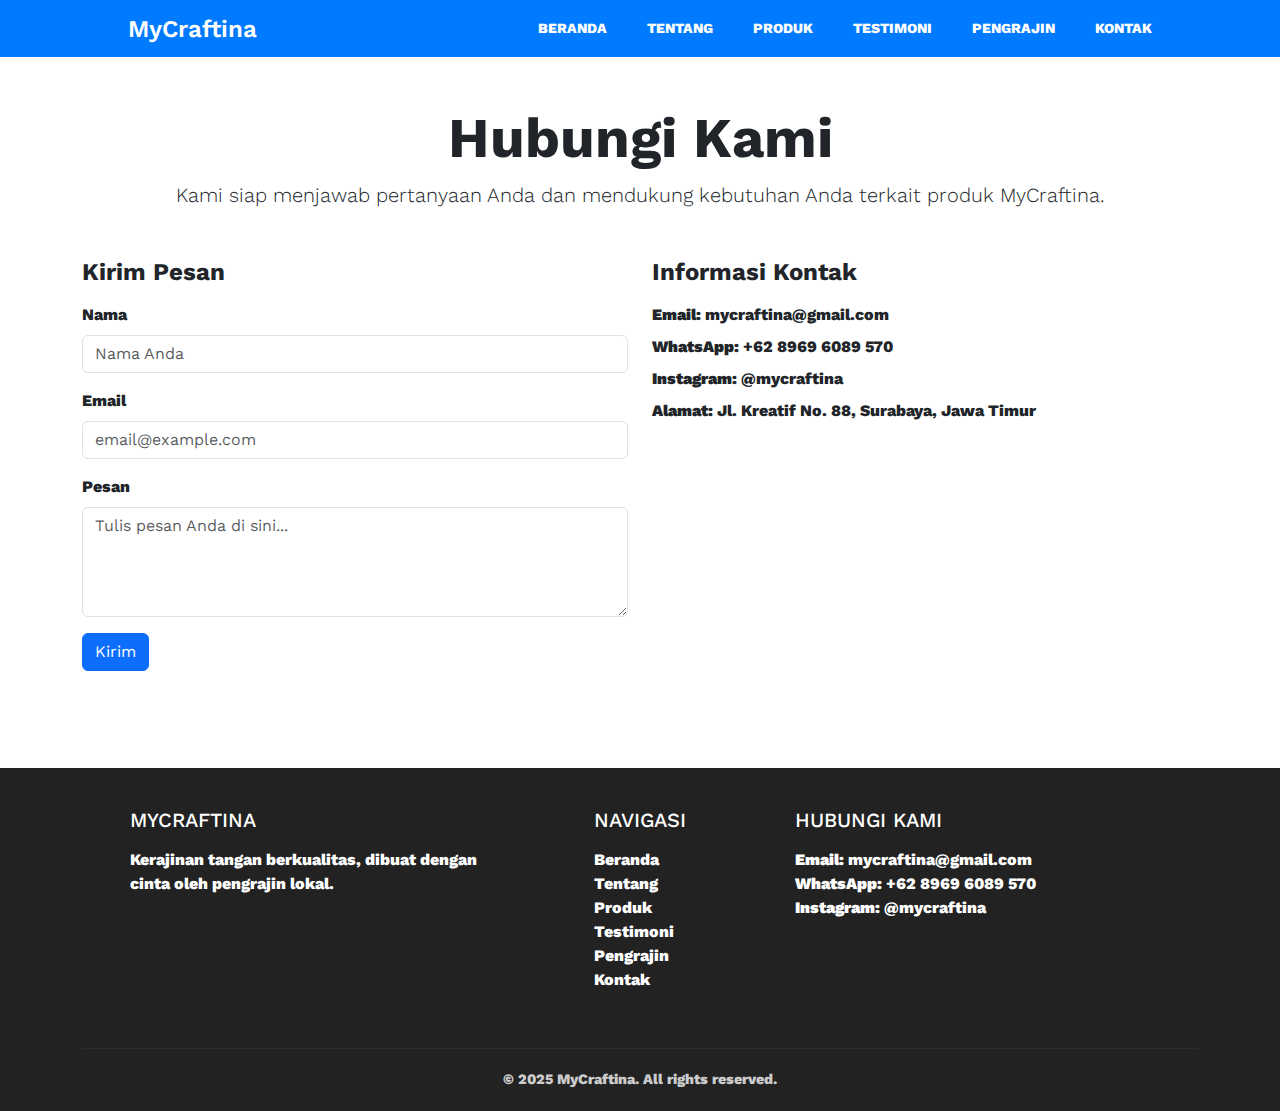
<file: kontak.html>
<!DOCTYPE html>
<html lang="en">

<head>
    <meta charset="UTF-8">
    <meta name="viewport" content="width=device-width, initial-scale=1.0">
    <title>Kontak - MyCraftina</title>
    <link href="https://cdn.jsdelivr.net/npm/bootstrap@5.3.3/dist/css/bootstrap.min.css" rel="stylesheet">
    <link rel="stylesheet" href="style/nav.css">
</head>

<body>

    <!-- Navbar -->
    <header>
        <div class="navcontainer">
            <div class="logo" href="index.html">MyCraftina</div>
            <nav>
                <ul>
                    <li><a href="index.html">Beranda</a></li>
                    <li><a href="tentang.html">Tentang</a></li>
                    <li><a href="produk.html">Produk</a></li>
                    <li><a href="testimoni.html">Testimoni</a></li>
                    <li><a href="pengrajin.html">Pengrajin</a></li>
                    <li><a href="kontak.html" class="active">Kontak</a></li>
                </ul>
            </nav>
        </div>
    </header>

    <!-- Main Content -->
    <main class="container py-5">
        <section class="text-center mb-5">
            <h1 class="display-4 fw-bold">Hubungi Kami</h1>
            <p class="lead">Kami siap menjawab pertanyaan Anda dan mendukung kebutuhan Anda terkait produk MyCraftina.</p>
        </section>

        <section class="row">
            <!-- Form Kontak -->
            <div class="col-md-6 mb-4">
                <h4 class="fw-bold mb-3">Kirim Pesan</h4>
                <form>
                    <div class="mb-3">
                        <label for="nama" class="form-label">Nama</label>
                        <input type="text" class="form-control" id="nama" placeholder="Nama Anda" required>
                    </div>
                    <div class="mb-3">
                        <label for="email" class="form-label">Email</label>
                        <input type="email" class="form-control" id="email" placeholder="email@example.com" required>
                    </div>
                    <div class="mb-3">
                        <label for="pesan" class="form-label">Pesan</label>
                        <textarea class="form-control" id="pesan" rows="4" placeholder="Tulis pesan Anda di sini..." required></textarea>
                    </div>
                    <button type="submit" class="btn btn-primary">Kirim</button>
                </form>
            </div>

            <!-- Informasi Kontak -->
            <div class="col-md-6 mb-4">
                <h4 class="fw-bold mb-3">Informasi Kontak</h4>
                <ul class="list-unstyled">
                    <li class="mb-2"><strong>Email:</strong> mycraftina@gmail.com</li>
                    <li class="mb-2"><strong>WhatsApp:</strong> +62 8969 6089 570</li>
                    <li class="mb-2"><strong>Instagram:</strong> @mycraftina</li>
                    <li class="mb-2"><strong>Alamat:</strong> Jl. Kreatif No. 88, Surabaya, Jawa Timur</li>
                </ul>
                <!-- Opsional: Peta -->
                <div class="mt-3">
                    <iframe src="https://www.google.com/maps/embed?pb=!1m18!1m12!1m3!1d15856.10037066432!2d112.77478620696792!3d-7.335706126195384!2m3!1f0!2f0!3f0!3m2!1i1024!2i768!4f13.1!3m3!1m2!1s0x2dd7fab87edcad15%3A0xb26589947991eea1!2sUniversitas%20Pembangunan%20Nasional%20%22Veteran%22%20Jawa%20Timur!5e0!3m2!1sid!2sid!4v1744966070598!5m2!1sid!2sid" width="100%" height="250" style="border:0;" allowfullscreen="" loading="lazy"></iframe>
                </div>
            </div>
        </section>
    </main>

    <!-- Footer -->
    <footer>
        <div class="container">
            <div class="row text-center text-md-start justify-content-center">
                <div class="col-md-4 mb-4">
                    <h5>MYCRAFTINA</h5>
                    <p>Kerajinan tangan berkualitas, dibuat dengan cinta oleh pengrajin lokal.</p>
                </div>
                <div class="col-md-3 mb-4 d-flex justify-content-center">
                    <div>
                        <h5>NAVIGASI</h5>
                        <ul class="list-unstyled">
                            <li><a href="index.html">Beranda</a></li>
                            <li><a href="tentang.html">Tentang</a></li>
                            <li><a href="produk.html">Produk</a></li>
                            <li><a href="testimoni.html">Testimoni</a></li>
                            <li><a href="pengrajin.html">Pengrajin</a></li>
                            <li><a href="kontak.html">Kontak</a></li>
                        </ul>
                    </div>
                </div>
                <div class="col-md-4 mb-4">
                    <h5>HUBUNGI KAMI</h5>
                    <ul class="list-unstyled">
                        <li><strong>Email:</strong> mycraftina@gmail.com</li>
                        <li><strong>WhatsApp:</strong> +62 8969 6089 570</li>
                        <li><strong>Instagram:</strong> @mycraftina</li>
                    </ul>
                </div>
            </div>
            <hr>
            <div class="copyright">
                &copy; 2025 MyCraftina. All rights reserved.
            </div>
        </div>
    </footer>

    <script src="https://cdn.jsdelivr.net/npm/bootstrap@5.3.3/dist/js/bootstrap.bundle.min.js"></script>
</body>

</html>
</file>
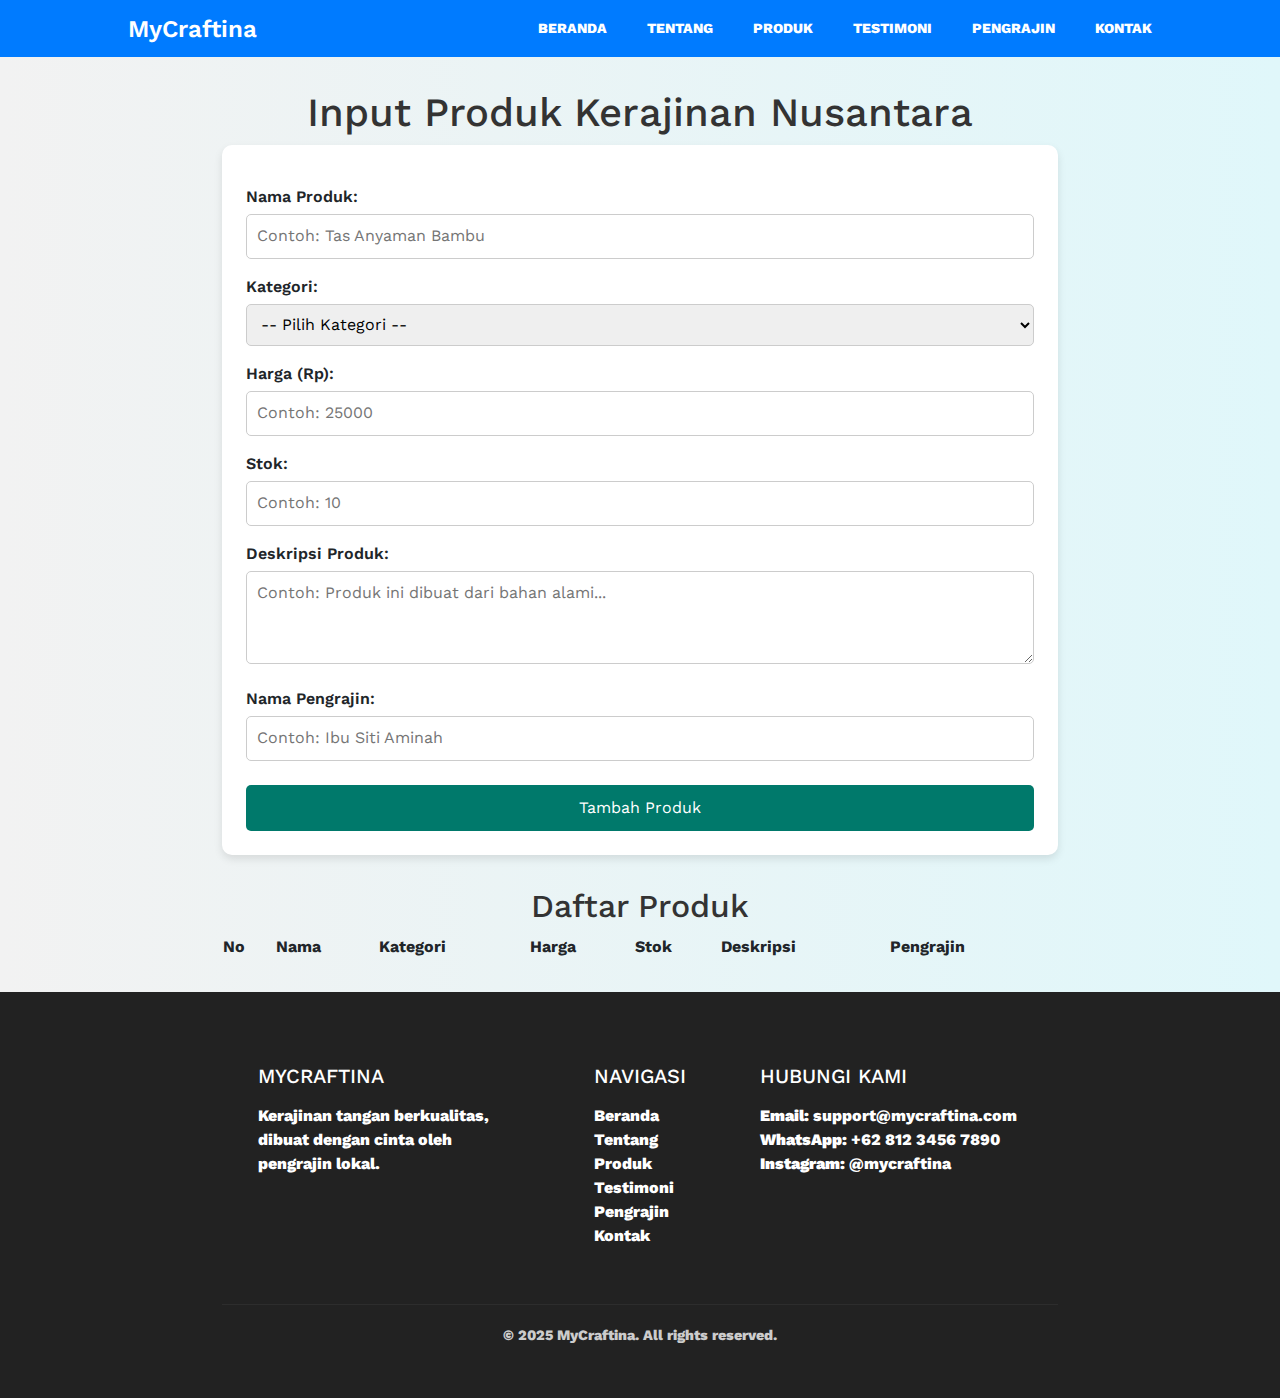
<file: produk.html>
<!DOCTYPE html>
<html lang="id">
<head>
    <meta charset="UTF-8" />
    <meta name="viewport" content="width=device-width, initial-scale=1.0" />
    <title>Kerajinan Nusantara - Produk</title>

    <!-- DataTables CSS -->
    <link rel="stylesheet" href="https://cdn.datatables.net/1.13.6/css/jquery.dataTables.min.css" />
    <link rel="stylesheet" href="https://cdn.datatables.net/responsive/2.5.0/css/responsive.dataTables.min.css"/>
    <link href="https://cdn.jsdelivr.net/npm/bootstrap@5.3.3/dist/css/bootstrap.min.css" rel="stylesheet">
    <link rel="stylesheet" href="style/nav.css">
    <link rel="stylesheet" href="style/style-produk.css" />
</head>
<body>

    <!-- Navbar -->
    <header>
        <div class="navcontainer">
            <div class="logo" href="index.html">MyCraftina</div>
            <nav>
                <ul>
                    <li><a href="index.html">Beranda</a></li>
                    <li><a href="tentang.html">Tentang</a></li>
                    <li><a href="produk.html">Produk</a></li>
                    <li><a href="testimoni.html">Testimoni</a></li>
                    <li><a href="pengrajin.html">Pengrajin</a></li>
                    <li><a href="kontak.html">Kontak</a></li>
                </ul>
            </nav>
        </div>
    </header>


  <div class="container">
    <h1>Input Produk Kerajinan Nusantara</h1>

    <form id="form-produk">
      <label for="nama">Nama Produk:</label>
      <input type="text" id="nama" required placeholder="Contoh: Tas Anyaman Bambu" />

      <label for="kategori">Kategori:</label>
      <select id="kategori" required>
        <option value="">-- Pilih Kategori --</option>
        <option value="Anyaman">Anyaman</option>
        <option value="Tenun">Tenun</option>
        <option value="Ukiran">Ukiran</option>
        <option value="Perhiasan">Perhiasan</option>
        <option value="Aksesoris">Aksesoris</option>
        <option value="Dekorasi">Dekorasi</option>
      </select>

      <label for="harga">Harga (Rp):</label>
      <input type="number" id="harga" required placeholder="Contoh: 25000" />

      <label for="stok">Stok:</label>
      <input type="number" id="stok" required placeholder="Contoh: 10" />

      <label for="deskripsi">Deskripsi Produk:</label>
      <textarea id="deskripsi" rows="3" required placeholder="Contoh: Produk ini dibuat dari bahan alami..."></textarea>

      <label for="pengrajin">Nama Pengrajin:</label>
      <input type="text" id="pengrajin" required placeholder="Contoh: Ibu Siti Aminah" />

      <button type="submit">Tambah Produk</button>
    </form>

    <h2>Daftar Produk</h2>
    <table id="tabel-produk" class="display responsive nowrap" style="width:100%">
      <thead>
        <tr>
          <th>No</th>
          <th>Nama</th>
          <th>Kategori</th>
          <th>Harga</th>
          <th>Stok</th>
          <th>Deskripsi</th>
          <th>Pengrajin</th>
        </tr>
      </thead>
      <tbody></tbody>
    </table>
  </div>

  <!-- Footer -->
  <footer>
    <div class="container">
        <div class="row text-center text-md-start justify-content-center">
            <div class="col-md-4 mb-4">
                <h5>MYCRAFTINA</h5>
                <p>Kerajinan tangan berkualitas, dibuat dengan cinta oleh pengrajin lokal.</p>
            </div>
            <div class="col-md-3 mb-4 d-flex justify-content-center">
                <div>
                    <h5>NAVIGASI</h5>
                    <ul class="list-unstyled">
                        <li><a href="index.html">Beranda</a></li>
                        <li><a href="tentang.html">Tentang</a></li>
                        <li><a href="produk.html">Produk</a></li>
                        <li><a href="testimoni.html">Testimoni</a></li>
                        <li><a href="pengrajin.html">Pengrajin</a></li>
                        <li><a href="kontak.html">Kontak</a></li>
                    </ul>
                </div>
            </div>
            <div class="col-md-4 mb-4">
                <h5>HUBUNGI KAMI</h5>
                <ul class="list-unstyled">
                    <li><strong>Email:</strong> support@mycraftina.com</li>
                    <li><strong>WhatsApp:</strong> +62 812 3456 7890</li>
                    <li><strong>Instagram:</strong> @mycraftina</li>
                </ul>
            </div>
        </div>
        <hr>
        <div class="copyright">
            &copy; 2025 MyCraftina. All rights reserved.
        </div>
    </div>

  <!-- Scripts -->
  <script src="https://code.jquery.com/jquery-3.7.0.min.js"></script>
  <script src="https://cdn.datatables.net/1.13.6/js/jquery.dataTables.min.js"></script>
  <script src="https://cdn.datatables.net/responsive/2.5.0/js/dataTables.responsive.min.js"></script>
  <script src="js/produk.js"></script>
</body>
</file>
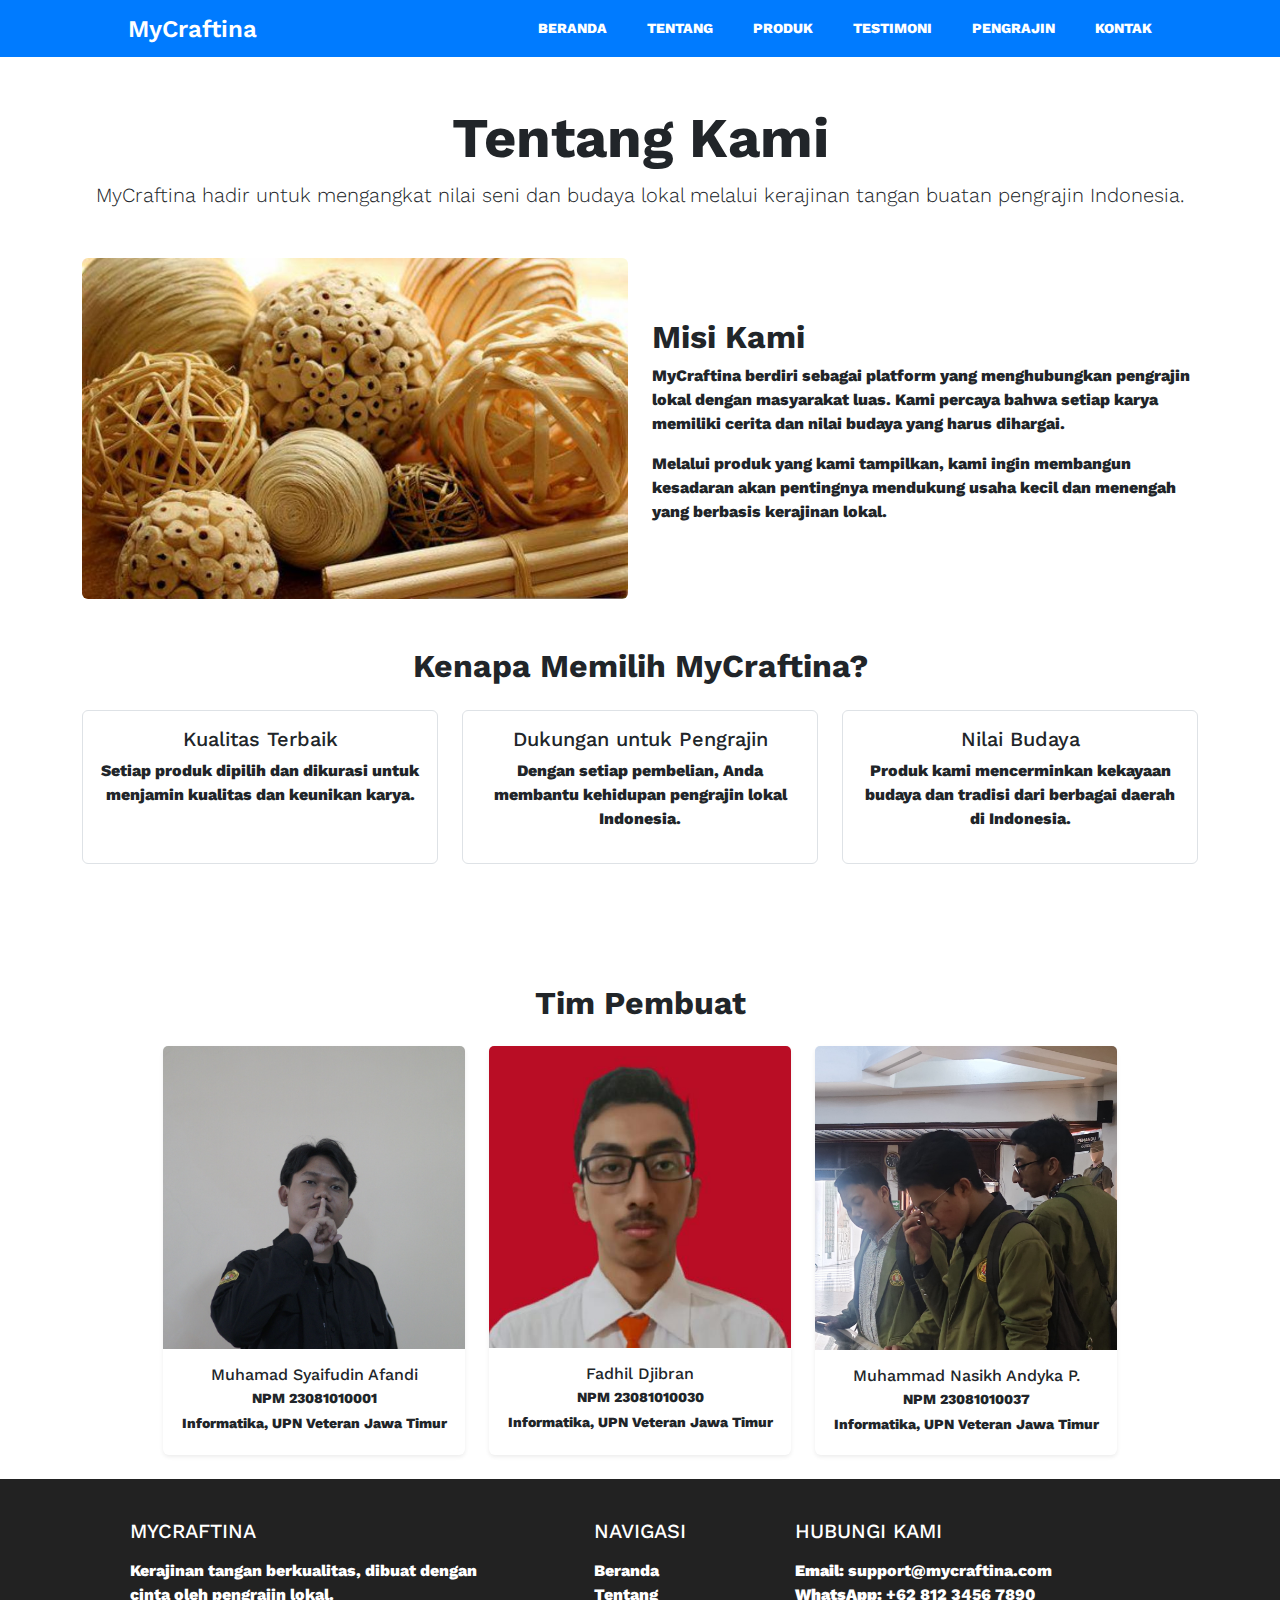
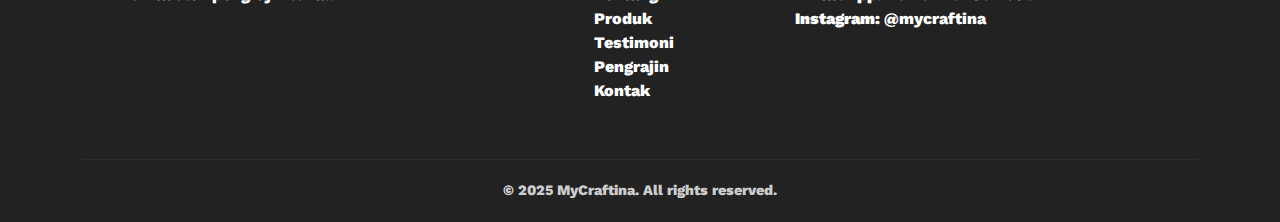
<file: tentang.html>
<!DOCTYPE html>
<html lang="en">

<head>
    <meta charset="UTF-8">
    <meta name="viewport" content="width=device-width, initial-scale=1.0">
    <title>Tentang Kami - MyCraftina</title>
    <link href="https://cdn.jsdelivr.net/npm/bootstrap@5.3.3/dist/css/bootstrap.min.css" rel="stylesheet">
    <link rel="stylesheet" href="style/nav.css">
</head>

<body>

    <!-- Navbar -->
    <header>
        <div class="navcontainer">
            <div class="logo" href="index.html">MyCraftina</div>
            <nav>
                <ul>
                    <li><a href="index.html">Beranda</a></li>
                    <li><a href="tentang.html" class="active">Tentang</a></li>
                    <li><a href="produk.html">Produk</a></li>
                    <li><a href="testimoni.html">Testimoni</a></li>
                    <li><a href="pengrajin.html">Pengrajin</a></li>
                    <li><a href="kontak.html">Kontak</a></li>
                </ul>
            </nav>
        </div>
    </header>

    <!-- Main Content -->
    <main class="container py-5">
        <section class="text-center mb-5">
            <h1 class="display-4 fw-bold">Tentang Kami</h1>
            <p class="lead">MyCraftina hadir untuk mengangkat nilai seni dan budaya lokal melalui kerajinan tangan
                buatan pengrajin Indonesia.</p>
        </section>

        <section class="row align-items-center mb-5">
            <div class="col-md-6 mb-4 mb-md-0">
                <img src="img/tentang.jpg" alt="Tentang MyCraftina" class="img-fluid rounded">
            </div>
            <div class="col-md-6">
                <h2 class="fw-bold">Misi Kami</h2>
                <p>MyCraftina berdiri sebagai platform yang menghubungkan pengrajin lokal dengan masyarakat luas. Kami
                    percaya bahwa setiap karya memiliki cerita dan nilai budaya yang harus dihargai.</p>
                <p>Melalui produk yang kami tampilkan, kami ingin membangun kesadaran akan pentingnya mendukung usaha
                    kecil dan menengah yang berbasis kerajinan lokal.</p>
            </div>
        </section>

        <section class="text-center">
            <h2 class="fw-bold mb-4">Kenapa Memilih MyCraftina?</h2>
            <div class="row">
                <div class="col-md-4 mb-4">
                    <div class="p-3 border rounded h-100">
                        <h5>Kualitas Terbaik</h5>
                        <p>Setiap produk dipilih dan dikurasi untuk menjamin kualitas dan keunikan karya.</p>
                    </div>
                </div>
                <div class="col-md-4 mb-4">
                    <div class="p-3 border rounded h-100">
                        <h5>Dukungan untuk Pengrajin</h5>
                        <p>Dengan setiap pembelian, Anda membantu kehidupan pengrajin lokal Indonesia.</p>
                    </div>
                </div>
                <div class="col-md-4 mb-4">
                    <div class="p-3 border rounded h-100">
                        <h5>Nilai Budaya</h5>
                        <p>Produk kami mencerminkan kekayaan budaya dan tradisi dari berbagai daerah di Indonesia.</p>
                    </div>
                </div>
            </div>
        </section>
    </main>

    <!-- Tim Pembuat -->
    <section class="text-center mt-5">
        <h2 class="fw-bold mb-4">Tim Pembuat</h2>
        <div class="row justify-content-center">
            <div class="col-md-3 col-sm-6 mb-4">
                <div class="card h-100 shadow-sm border-0">
                    <img src="img/FANDI.JPG" class="card-img-top" alt="Muhamad Syaifudin Afandi">
                    <div class="card-body p-3 text-center">
                        <h6 class="card-title mb-1">Muhamad Syaifudin Afandi</h6>
                        <p class="mb-1 small">NPM 23081010001</p>
                        <p class="mb-1 small">Informatika, UPN Veteran Jawa Timur</p>
                    </div>
                </div>
            </div>
            <div class="col-md-3 col-sm-6 mb-4">
                <div class="card h-100 shadow-sm border-0">
                    <img src="img/fadhil.jpeg" class="card-img-top" alt="Fadhil Djibran">
                    <div class="card-body p-3 text-center">
                        <h6 class="card-title mb-1">Fadhil Djibran</h6>
                        <p class="mb-1 small">NPM 23081010030</p>
                        <p class="mb-1 small">Informatika, UPN Veteran Jawa Timur</p>
                    </div>
                </div>
            </div>
            <div class="col-md-3 col-sm-6 mb-4">
                <div class="card h-100 shadow-sm border-0">
                    <img src="img/nasikh.jpg" class="card-img-top" alt="Muhammad Nasikh Andyka P.">
                    <div class="card-body p-3 text-center">
                        <h6 class="card-title mb-1">Muhammad Nasikh Andyka P.</h6>
                        <p class="mb-1 small">NPM 23081010037</p>
                        <p class="mb-1 small">Informatika, UPN Veteran Jawa Timur</p>
                    </div>
                </div>
            </div>
        </div>
    </section>

    <!-- Footer -->
    <footer>
        <div class="container">
            <div class="row text-center text-md-start justify-content-center">
                <div class="col-md-4 mb-4">
                    <h5>MYCRAFTINA</h5>
                    <p>Kerajinan tangan berkualitas, dibuat dengan cinta oleh pengrajin lokal.</p>
                </div>
                <div class="col-md-3 mb-4 d-flex justify-content-center">
                    <div>
                        <h5>NAVIGASI</h5>
                        <ul class="list-unstyled">
                            <li><a href="index.html">Beranda</a></li>
                            <li><a href="tentang.html">Tentang</a></li>
                            <li><a href="produk.html">Produk</a></li>
                            <li><a href="testimoni.html">Testimoni</a></li>
                            <li><a href="pengrajin.html">Pengrajin</a></li>
                            <li><a href="kontak.html">Kontak</a></li>
                        </ul>
                    </div>
                </div>
                <div class="col-md-4 mb-4">
                    <h5>HUBUNGI KAMI</h5>
                    <ul class="list-unstyled">
                        <li><strong>Email:</strong> support@mycraftina.com</li>
                        <li><strong>WhatsApp:</strong> +62 812 3456 7890</li>
                        <li><strong>Instagram:</strong> @mycraftina</li>
                    </ul>
                </div>
            </div>
            <hr>
            <div class="copyright">
                &copy; 2025 MyCraftina. All rights reserved.
            </div>
        </div>
    </footer>

    <script src="https://cdn.jsdelivr.net/npm/bootstrap@5.3.3/dist/js/bootstrap.bundle.min.js"></script>
</body>

</html>
</file>
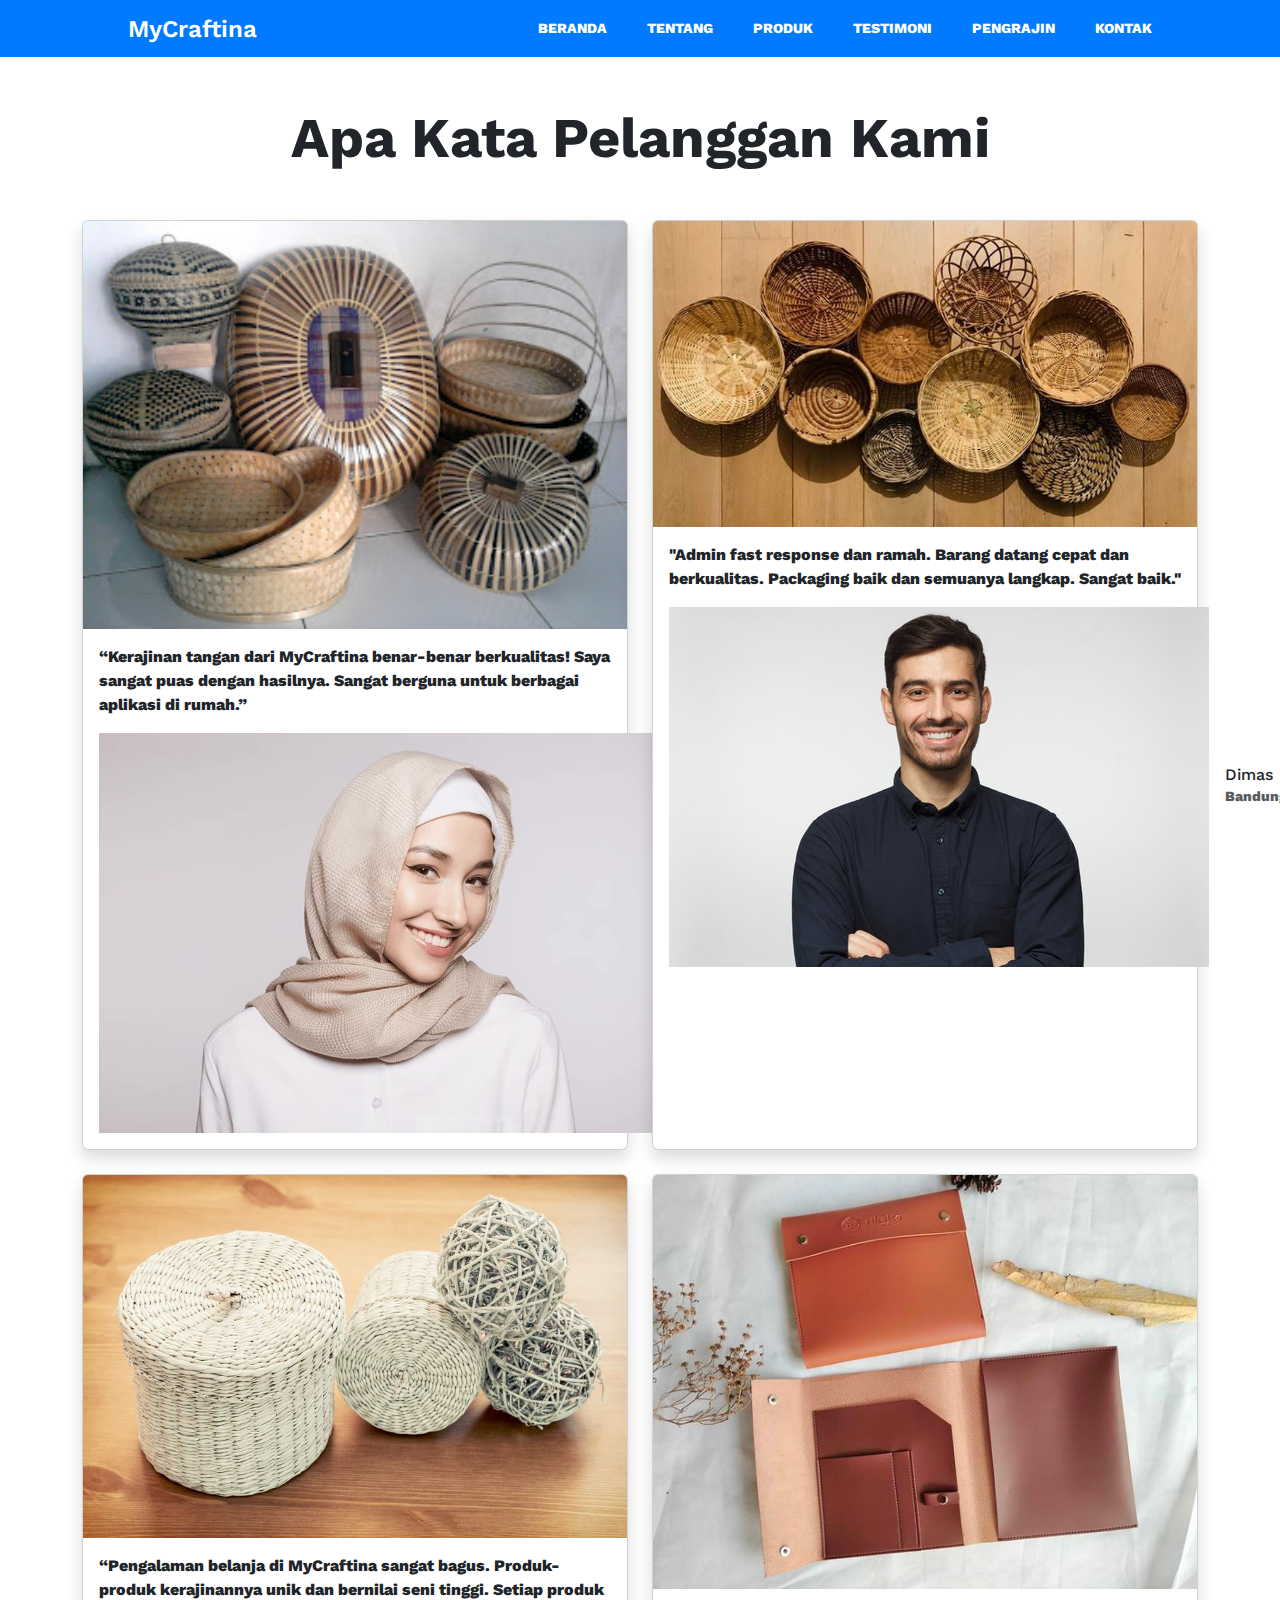
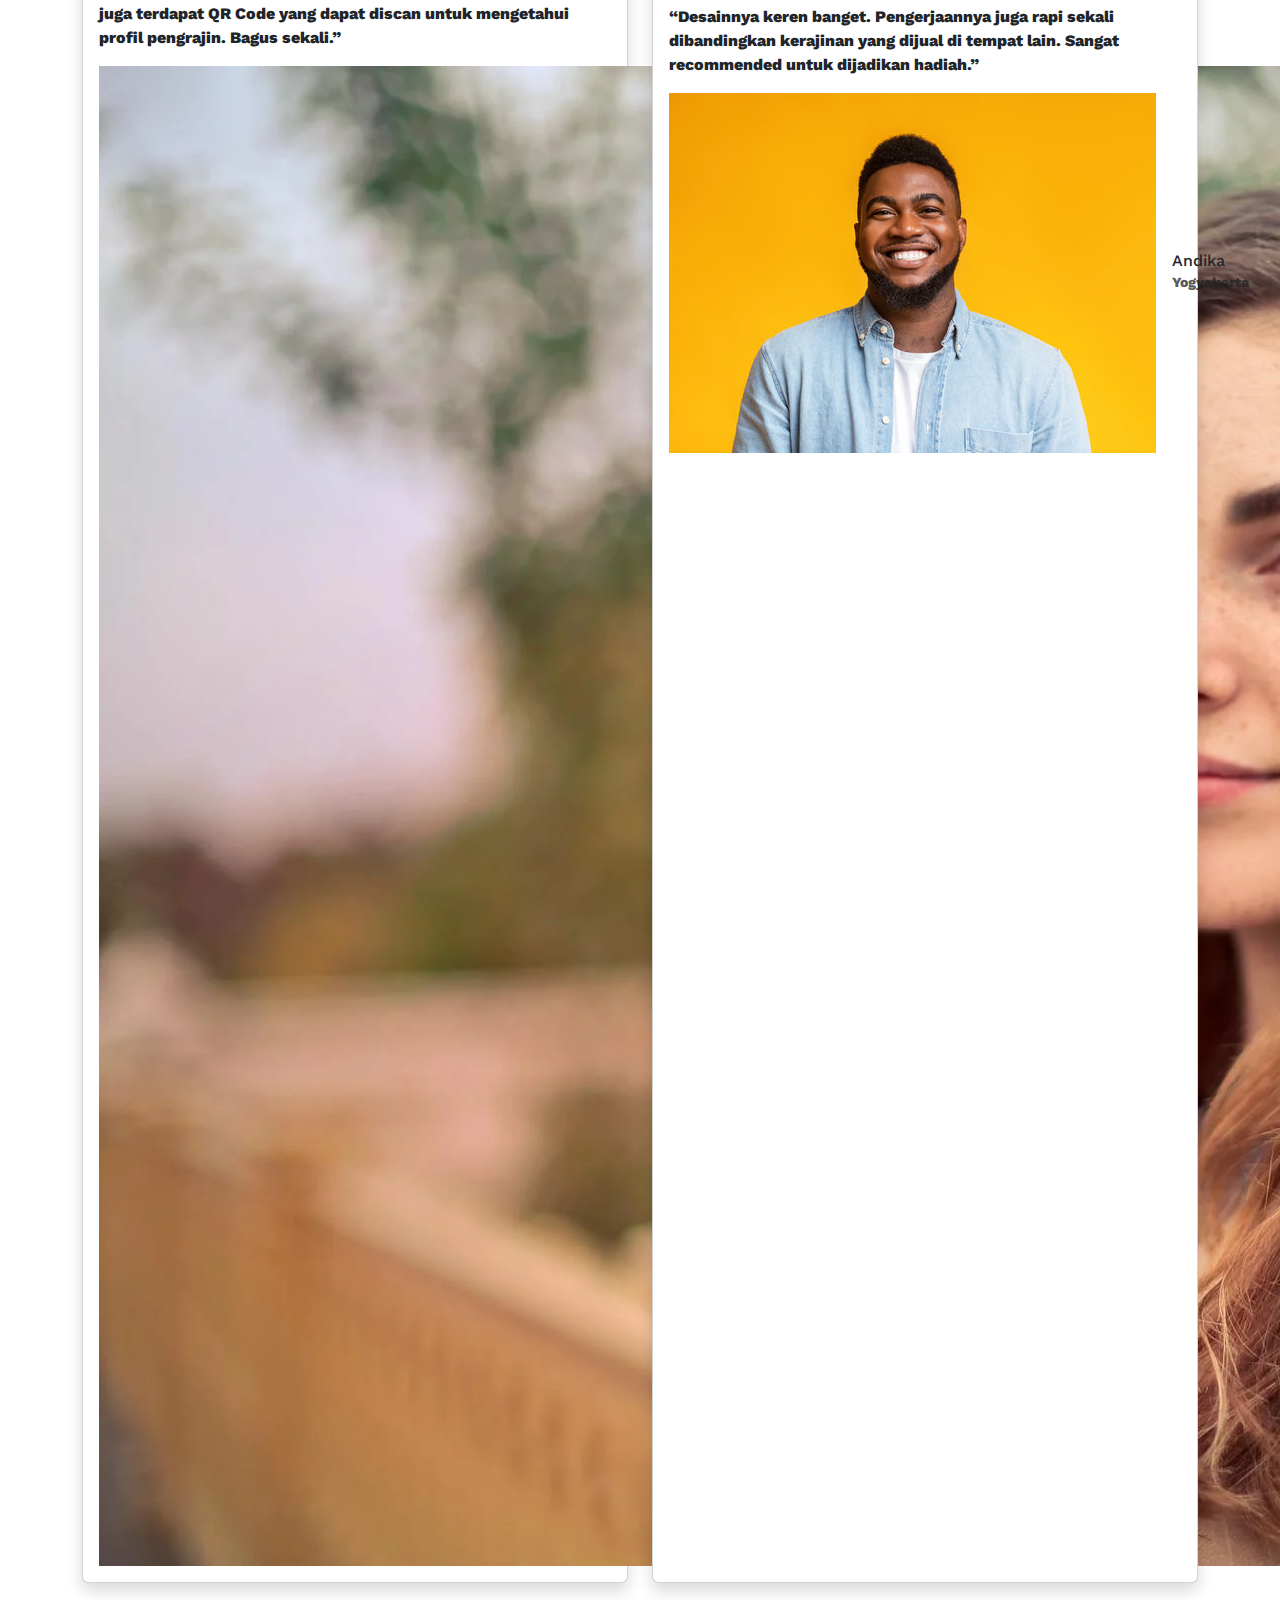
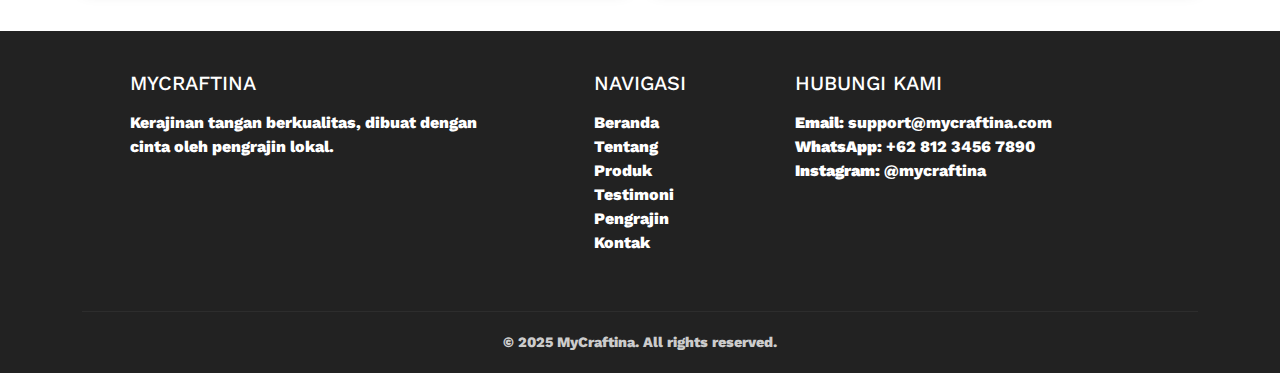
<file: testimoni.html>
<!DOCTYPE html>
<html lang="en">

<head>
    <meta charset="UTF-8">
    <meta name="viewport" content="width=device-width, initial-scale=1.0">
    <title>MyCraftina</title>
    <link href="https://cdn.jsdelivr.net/npm/bootstrap@5.3.3/dist/css/bootstrap.min.css" rel="stylesheet">
    <link rel="stylesheet" href="nav.css">
</head>

<body>

    <!-- Navbar -->
    <header>
        <div class="navcontainer">
            <div class="logo">MyCraftina</div>
            <nav>
                <ul>
                    <li><a href="index.html">Beranda</a></li>
                    <li><a href="tentang.html">Tentang</a></li>
                    <li><a href="produk.html">Produk</a></li>
                    <li><a href="testimoni.html">Testimoni</a></li>
                    <li><a href="pengrajin.html">Pengrajin</a></li>
                    <li><a href="kontak.html">Kontak</a></li>
                </ul>
            </nav>
        </div>
    </header>

    <!-- Halaman Testimoni -->
    <main class="container py-5">
        <h1 class="display-4 fw-bold mb-5 text-center">Apa Kata Pelanggan Kami</h1>

        <div class="row g-4">

            <!-- Testimoni 1 -->
            <div class="col-md-6">
                <div class="card shadow h-100">
                    <img src="img/testimoni1.jpg" class="card-img-top testimoni-img" alt="Produk 1">
                    <div class="card-body">
                        <p class="card-text">“Kerajinan tangan dari MyCraftina benar-benar berkualitas! Saya sangat puas
                            dengan hasilnya. Sangat berguna untuk berbagai aplikasi di rumah.”</p>
                        <div class="d-flex align-items-center mt-3">
                            <img src="img/aulia.webp" class="testimoni-profile me-3" alt="Aulia">
                            <div>
                                <h6 class="mb-0">Aulia</h6>
                                <small class="text-muted">Jakarta</small>
                            </div>
                        </div>
                    </div>
                </div>
            </div>

            <!-- Testimoni 2 -->
            <div class="col-md-6">
                <div class="card shadow h-100">
                    <img src="img/testimoni2.jpg" class="card-img-top testimoni-img" alt="Produk 2">
                    <div class="card-body">
                        <p class="card-text">"Admin fast response dan ramah. Barang datang cepat dan berkualitas.
                            Packaging baik dan semuanya langkap. Sangat baik."
                        </p>
                        <div class="d-flex align-items-center mt-3">
                            <img src="img/dimas.jpg" class="testimoni-profile me-3" alt="Dimas">
                            <div>
                                <h6 class="mb-0">Dimas</h6>
                                <small class="text-muted">Bandung</small>
                            </div>
                        </div>
                    </div>
                </div>
            </div>

            <!-- Testimoni 3 -->
            <div class="col-md-6">
                <div class="card shadow h-100">
                    <img src="img/testimoni3.jpg" class="card-img-top testimoni-img" alt="Produk 3">
                    <div class="card-body">
                        <p class="card-text">“Pengalaman belanja di MyCraftina sangat bagus. Produk-produk kerajinannya
                            unik dan bernilai seni tinggi. Setiap produk juga terdapat QR Code yang dapat discan untuk
                            mengetahui profil pengrajin. Bagus sekali.”</p>
                        <div class="d-flex align-items-center mt-3">
                            <img src="img/lestari.webp" class="testimoni-profile me-3" alt="Lestari">
                            <div>
                                <h6 class="mb-0">Lestari</h6>
                                <small class="text-muted">Surabaya</small>
                            </div>
                        </div>
                    </div>
                </div>
            </div>

            <!-- Testimoni 4 -->
            <div class="col-md-6">
                <div class="card shadow h-100">
                    <img src="img/testimoni4.png" class="card-img-top testimoni-img" alt="Produk 4">
                    <div class="card-body">
                        <p class="card-text">“Desainnya keren banget. Pengerjaannya juga rapi sekali dibandingkan
                            kerajinan yang dijual di tempat lain.
                            Sangat recommended untuk dijadikan hadiah.”</p>
                        <div class="d-flex align-items-center mt-3">
                            <img src="img/andika.jpg" class="testimoni-profile me-3" alt="Rahma">
                            <div>
                                <h6 class="mb-0">Andika</h6>
                                <small class="text-muted">Yogyakarta</small>
                            </div>
                        </div>
                    </div>
                </div>
            </div>

        </div>
    </main>




    <!-- Footer -->
    <footer>
        <div class="container">
            <div class="row text-center text-md-start justify-content-center">
                <div class="col-md-4 mb-4">
                    <h5>MYCRAFTINA</h5>
                    <p>Kerajinan tangan berkualitas, dibuat dengan cinta oleh pengrajin lokal.</p>
                </div>
                <div class="col-md-3 mb-4 d-flex justify-content-center">
                    <div>
                        <h5>NAVIGASI</h5>
                        <ul class="list-unstyled">
                            <li><a href="index.html">Beranda</a></li>
                            <li><a href="tentang.html">Tentang</a></li>
                            <li><a href="produk.html">Produk</a></li>
                            <li><a href="testimoni.html">Testimoni</a></li>
                            <li><a href="pengrajin.html">Pengrajin</a></li>
                            <li><a href="kontak.html">Kontak</a></li>
                        </ul>
                    </div>
                </div>
                <div class="col-md-4 mb-4">
                    <h5>HUBUNGI KAMI</h5>
                    <ul class="list-unstyled">
                        <li><strong>Email:</strong> support@mycraftina.com</li>
                        <li><strong>WhatsApp:</strong> +62 812 3456 7890</li>
                        <li><strong>Instagram:</strong> @mycraftina</li>
                    </ul>
                </div>
            </div>
            <hr>
            <div class="copyright">
                &copy; 2025 MyCraftina. All rights reserved.
            </div>
        </div>
    </footer>
    <script src="https://cdn.jsdelivr.net/npm/bootstrap@5.3.3/dist/js/bootstrap.bundle.min.js"></script>
</body>

</html>
</file>
<file: style/nav.css>
@import url('https://fonts.googleapis.com/css?family=Work+Sans:400,600');

body {
    margin: 0;
    background: #fff;
    font-family: 'Work Sans', sans-serif;
    font-weight: 800;
}

header {
    background: #007BFF;
    /* Blue navbar */
    padding: 10px 0;
}

.navcontainer {
    width: 80%;
    margin: 0 auto;
    display: flex;
    justify-content: space-between;
    align-items: center;
}

.logo {
    color: #fff;
    font-size: 24px;
    font-weight: 600;
}

nav ul {
    margin: 0;
    padding: 0;
    list-style: none;
    display: flex;
    gap: 40px;
}

nav li {
    position: relative;
}

nav a {
    color: #fff;
    text-decoration: none;
    text-transform: uppercase;
    font-size: 14px;
    padding: 8px 0;
    display: inline-block;
}

nav a:hover {
    color: #e0e0e0;
}

nav a::before {
    content: '';
    display: block;
    height: 3px;
    background-color: #fff;
    position: absolute;
    top: 0;
    width: 0%;
    transition: all ease-in-out 250ms;
}

nav a:hover::before {
    width: 100%;
}

footer {
    background-color: #222;
    color: white;
    padding: 40px 0 20px 0;
}

footer h5 {
    text-transform: uppercase;
    margin-bottom: 1rem;
}

footer a {
    color: white;
    text-decoration: none;
}

footer a:hover {
    text-decoration: underline;
}

footer hr {
    border-color: rgba(255, 255, 255, 0.2);
}

footer .copyright {
    margin-top: 20px;
    text-align: center;
    font-size: 0.9rem;
    color: #ccc;
}

/* Resize carousel images */
.carousel-inner img {
    max-height: 500px;
    object-fit: cover;
    width: 100%;
}

.testimoni-img {
    height: 400px;
    object-fit: cover;
}

.testimoni-profile {
    width: 60px;
    height: 60px;
    object-fit: cover;
    border-radius: 50%;
}

.card-body {
    display: flex;
    flex-direction: column;
    /* memastikan isi mengisi penuh kartu */
}

.card-text {
    text-align: justify;
    flex-grow: 1;
    /* supaya paragraf isi mengisi ruang atas */
}

.card-footer-profile {
    display: flex;
    align-items: center;
    margin-top: auto;
    /* dorong ke bawah */
}
</file>
<file: style/style-produk.css>
@import url('https://fonts.googleapis.com/css?family=Work+Sans:400,600');
body {
    margin: 0;
    font-family: 'Work Sans', sans-serif;
    background: linear-gradient(to right, #f2f2f2, #e0f7fa);
  }
  
  .container {
    max-width: 900px;
    margin: auto;
    padding: 2rem;
  }
  
  h1, h2 {
    text-align: center;
    color: #333;
  }
  
  form {
    background: #ffffff;
    padding: 1.5rem;
    border-radius: 10px;
    box-shadow: 0 4px 8px rgba(0,0,0,0.1);
    margin-bottom: 2rem;
  }
  
  form label {
    display: block;
    margin-top: 1rem;
    font-weight: 600;
  }
  
  form input,
  form select,
  form textarea {
    width: 100%;
    padding: 0.6rem;
    margin-top: 0.3rem;
    border-radius: 5px;
    border: 1px solid #ccc;
    font-size: 1rem;
  }
  
  form button {
    margin-top: 1.5rem;
    padding: 0.7rem 1.2rem;
    background-color: #00796b;
    color: white;
    border: none;
    font-size: 1rem;
    border-radius: 5px;
    cursor: pointer;
    width: 100%;
  }
  
  form button:hover {
    background-color: #004d40;
  }
  
  #tabel-produk_wrapper {
    width: 100%;
    overflow-x: auto;
    /* margin-top: 1.5rem; */
  }
  
  table.dataTable {
    width: 100% !important;
    text-align: left;
  }
</file>
<file: nav.css>
@import url('https://fonts.googleapis.com/css?family=Work+Sans:400,600');

body {
    margin: 0;
    background: #fff;
    font-family: 'Work Sans', sans-serif;
    font-weight: 800;
}

header {
    background: #007BFF;
    /* Blue navbar */
    padding: 10px 0;
}

.navcontainer {
    width: 80%;
    margin: 0 auto;
    display: flex;
    justify-content: space-between;
    align-items: center;
}

.logo {
    color: #fff;
    font-size: 24px;
    font-weight: 600;
}

nav ul {
    margin: 0;
    padding: 0;
    list-style: none;
    display: flex;
    gap: 40px;
}

nav li {
    position: relative;
}

nav a {
    color: #fff;
    text-decoration: none;
    text-transform: uppercase;
    font-size: 14px;
    padding: 8px 0;
    display: inline-block;
}

nav a:hover {
    color: #e0e0e0;
}

nav a::before {
    content: '';
    display: block;
    height: 3px;
    background-color: #fff;
    position: absolute;
    top: 0;
    width: 0%;
    transition: all ease-in-out 250ms;
}

nav a:hover::before {
    width: 100%;
}

footer {
    background-color: #222;
    color: white;
    padding: 40px 0 20px 0;
}

footer h5 {
    text-transform: uppercase;
    margin-bottom: 1rem;
}

footer a {
    color: white;
    text-decoration: none;
}

footer a:hover {
    text-decoration: underline;
}

footer hr {
    border-color: rgba(255, 255, 255, 0.2);
}

footer .copyright {
    margin-top: 20px;
    text-align: center;
    font-size: 0.9rem;
    color: #ccc;
}
</file>
